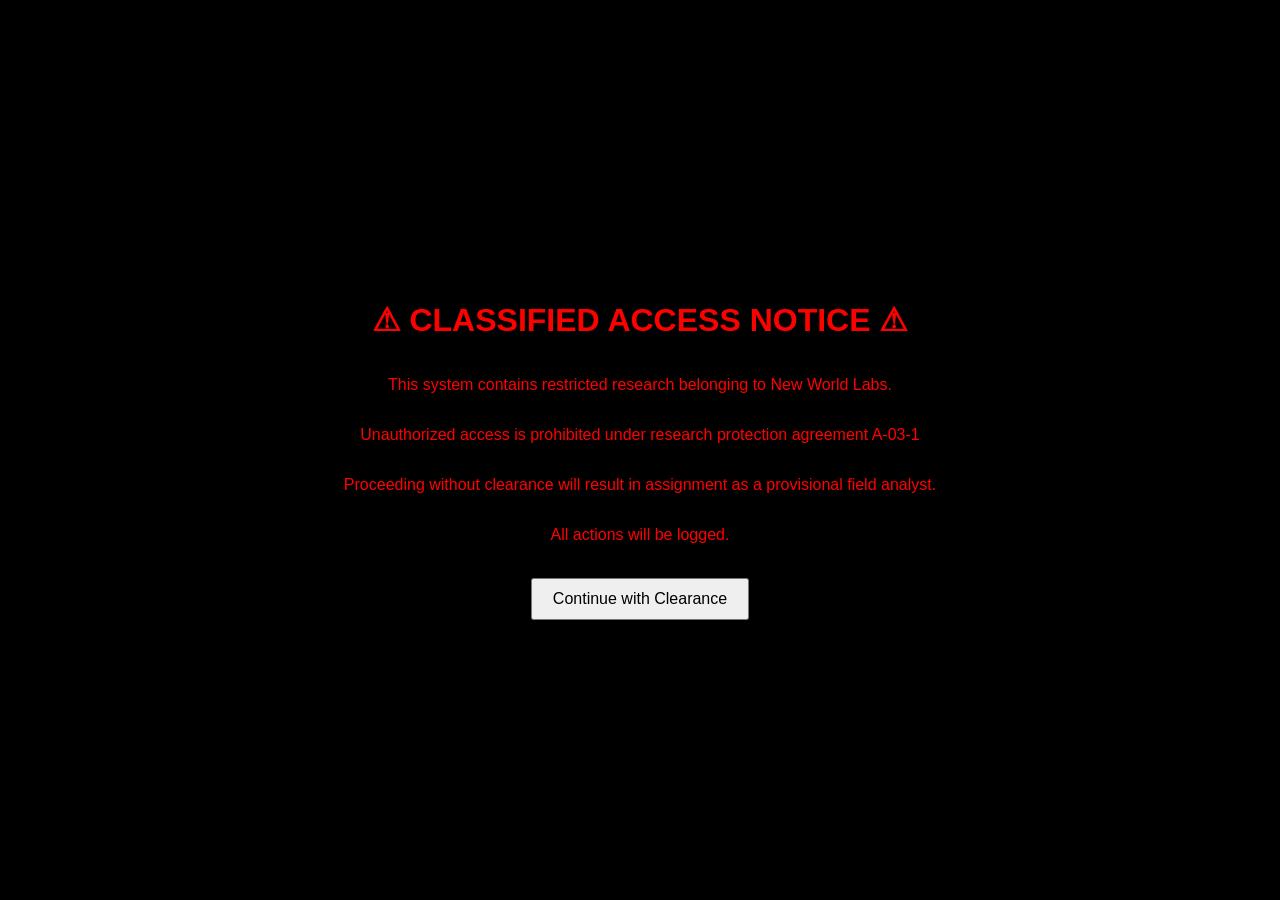
<file: index.html>
<!DOCTYPE html>
<html>
<head>
  <title>New World Labs</title>
  <link rel="stylesheet" href="style.css">
</head>

<body id="body">

<div id="warningScreen" style="text-align:center; font-family:Arial; background:black; color:red; height:100vh; display:flex; flex-direction:column; justify-content:center; align-items:center;">

  <h1>⚠ CLASSIFIED ACCESS NOTICE ⚠</h1>

  <p>This system contains restricted research belonging to New World Labs.</p>

  <p>Unauthorized access is prohibited under research protection agreement A-03-1</p>

  <p>Proceeding without clearance will result in assignment as a provisional field analyst.</p>

  <p>All actions will be logged.</p>

  <br>

  <button id="enterBtn" onclick="enterSite()" style="padding:10px 20px; font-size:16px;">
    Continue with Clearance
  </button>

  <div id="accessGranted" style="display:none; margin-top:20px; font-size:18px; color:#4aa3ff;">
    ACCESS GRANTED
  </div>

</div>

<script>
function enterSite() {
  const btn = document.getElementById("enterBtn");
  const text = document.getElementById("accessGranted");
  const screen = document.getElementById("warningScreen");

  // disable button + update text
  btn.disabled = true;
  btn.innerText = "Verifying Clearance...";

  // show ACCESS GRANTED
  setTimeout(() => {
    text.style.display = "block";
  }, 600);

  // fade out screen
  setTimeout(() => {
    screen.style.transition = "opacity 0.6s ease";
    screen.style.opacity = "0";
  }, 1200);

  // redirect to main site
  setTimeout(() => {
    window.location.href = "home.html";
  }, 1800);
}
</script>

</body>
</html>
</file>
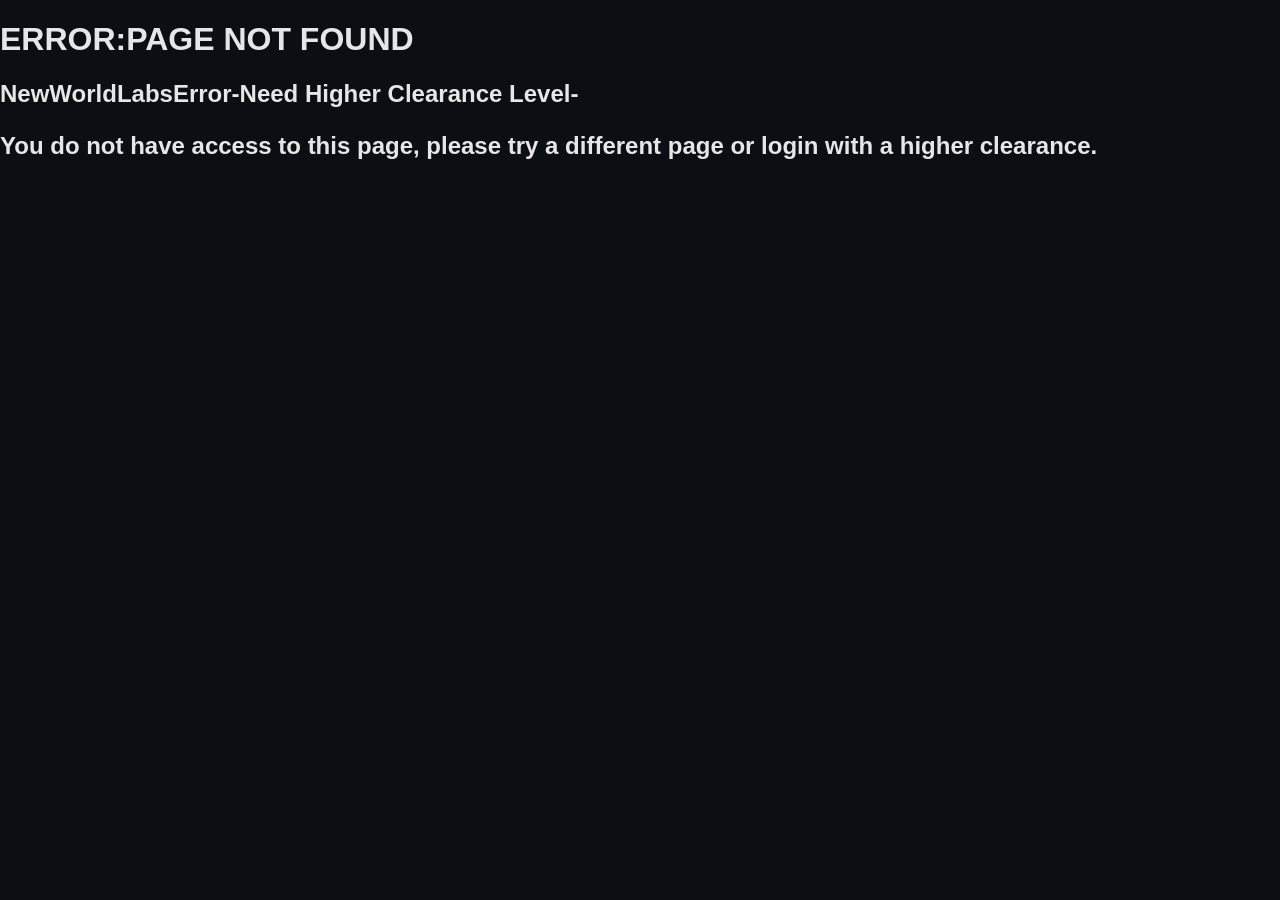
<file: employee.html>
<!DOCTYPE html>
<html>
    <head>
    <!-- Add this line inside your <head> tags -->
    <link rel="stylesheet" href="style.css">
</head>

<body>
    <h1>ERROR:PAGE NOT FOUND</h1>
  <h2>NewWorldLabsError-Need Higher Clearance Level-<h2>
    <p>You do not have access to this page, please try a different page or login with a higher clearance.</p>
</body>
</html>
</file>
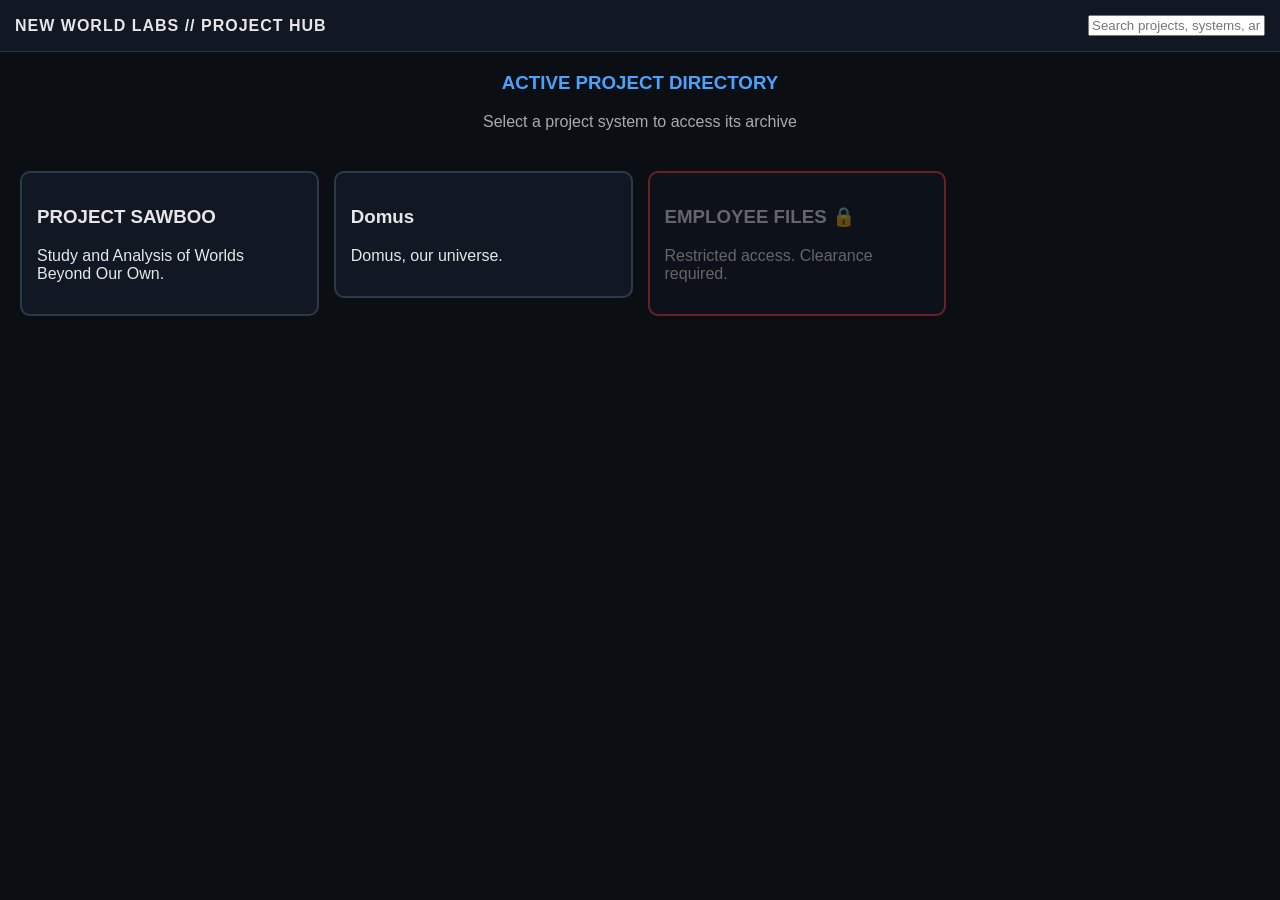
<file: home.html>
<!DOCTYPE html>
<html lang="en">
<head>
  <meta charset="UTF-8">
  <title>New World Labs // Project Hub</title>
  <link rel="stylesheet" href="style.css">
</head>

<body class="dark">

  <!-- TOP BAR -->
  <header class="topbar">
    <h2>NEW WORLD LABS // PROJECT HUB</h2>

    <input 
      type="text" 
      id="searchBar" 
      placeholder="Search projects, systems, archives..." 
      onkeyup="searchFolders()"
    >
  </header>

  <main class="container">

    <h3 style="text-align:center; color:#4aa3ff; margin-top:20px;">
      ACTIVE PROJECT DIRECTORY
    </h3>

    <p style="text-align:center; color:#aaa;">
      Select a project system to access its archive
    </p>

    <!-- PROJECT GRID -->
    <div class="file-grid" id="fileGrid">

      <!-- PROJECT SAWBOO -->
      <div class="folder-link" onclick="openSawboo()">

        <div class="file-card" data-name="project sawboo">
          <h3>PROJECT SAWBOO</h3>
          <p>Study and Analysis of Worlds Beyond Our Own.</p>
        </div>

        <div id="sawbooStatus" style="display:none; margin-top:10px; color:#4aa3ff; text-align:center;">
          ACCESSING PROJECT SAWBOO...
        </div>

      </div>

      <!-- DOMUS -->
      <a href="domus.html" class="folder-link">
        <div class="file-card" data-name="Domus Research">
          <h3>Domus</h3>
          <p>Domus, our universe.</p>
        </div>
      </a>

      <!-- EMPLOYEE FILES -->
      <a href="employee.html" class="folder-link">
        <div class="file-card locked" data-name="employee files locked">
          <h3>EMPLOYEE FILES 🔒</h3>
          <p>Restricted access. Clearance required.</p>
        </div>
      </a>

    </div>

  </main>

  <!-- SEARCH SCRIPT -->
  <script>
    function searchFolders() {
      const input = document.getElementById("searchBar").value.toLowerCase();
      const folders = document.querySelectorAll(".file-card");

      folders.forEach(folder => {
        const name = folder.getAttribute("data-name").toLowerCase();
        const text = folder.innerText.toLowerCase();

        if (name.includes(input) || text.includes(input)) {
          folder.style.display = "block";
        } else {
          folder.style.display = "none";
        }
      });
    }
  </script>

  <!-- SAWBOO TRANSITION SCRIPT -->
  <script>
    function openSawboo() {
      const status = document.getElementById("sawbooStatus");
      const body = document.body;

      // show loading text
      status.style.display = "block";

      // small delay for effect
      setTimeout(() => {
        body.style.transition = "opacity 0.5s ease";
        body.style.opacity = "0";
      }, 700);

      // redirect
      setTimeout(() => {
        window.location.href = "sawboo.html";
      }, 1200);
    }
  </script>

</body>
</html>
</file>
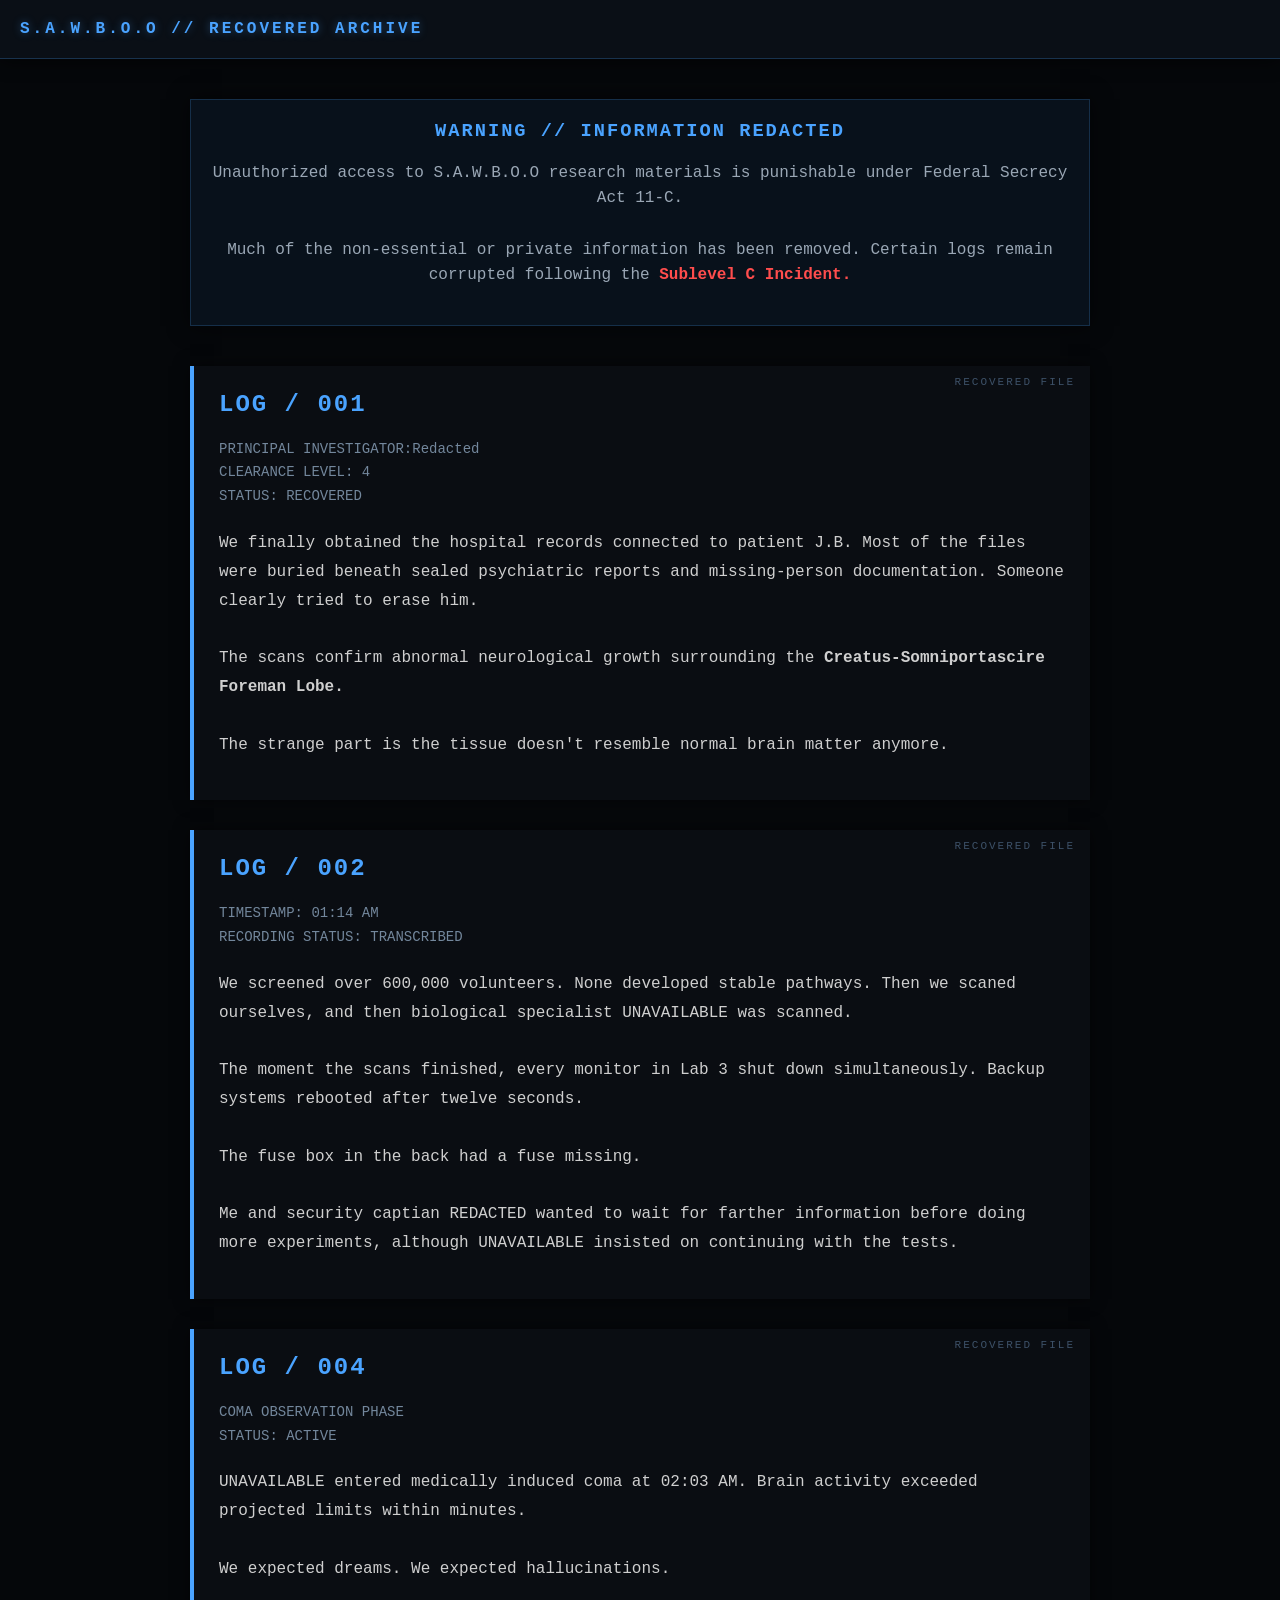
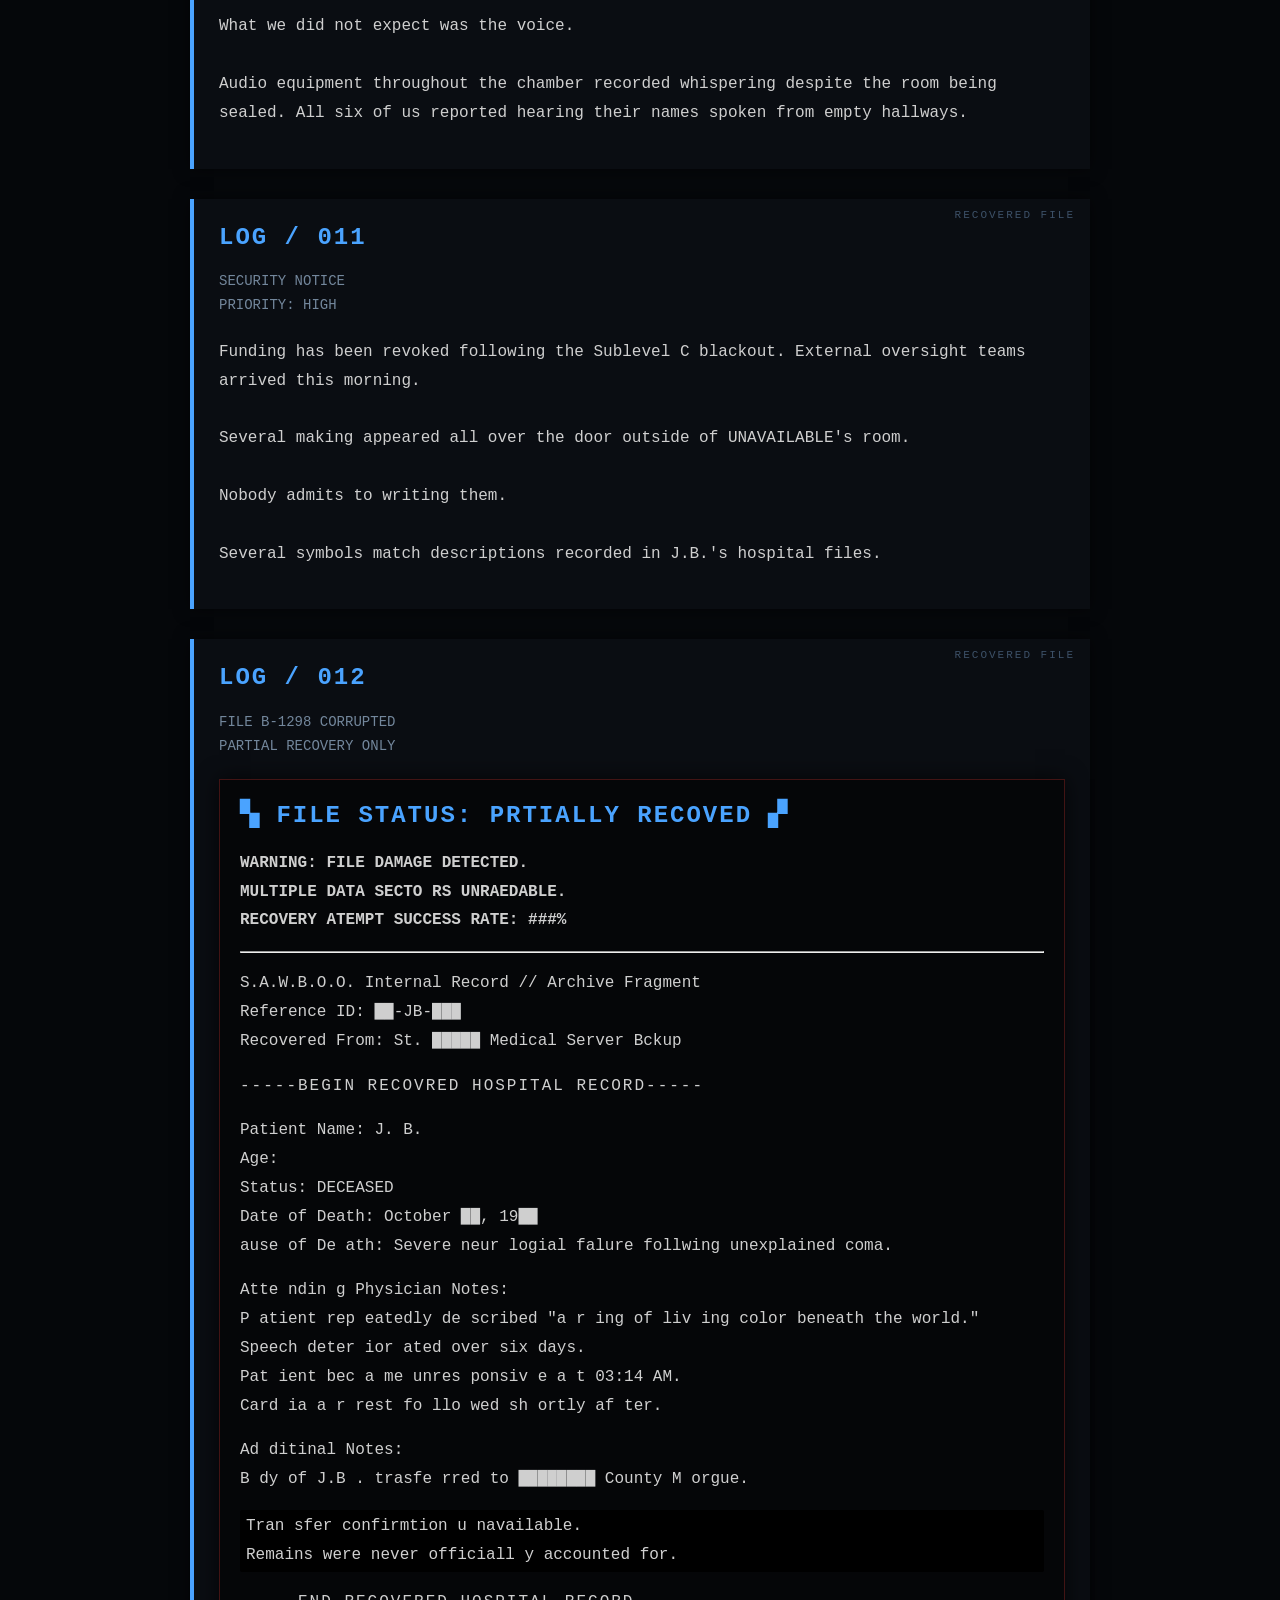
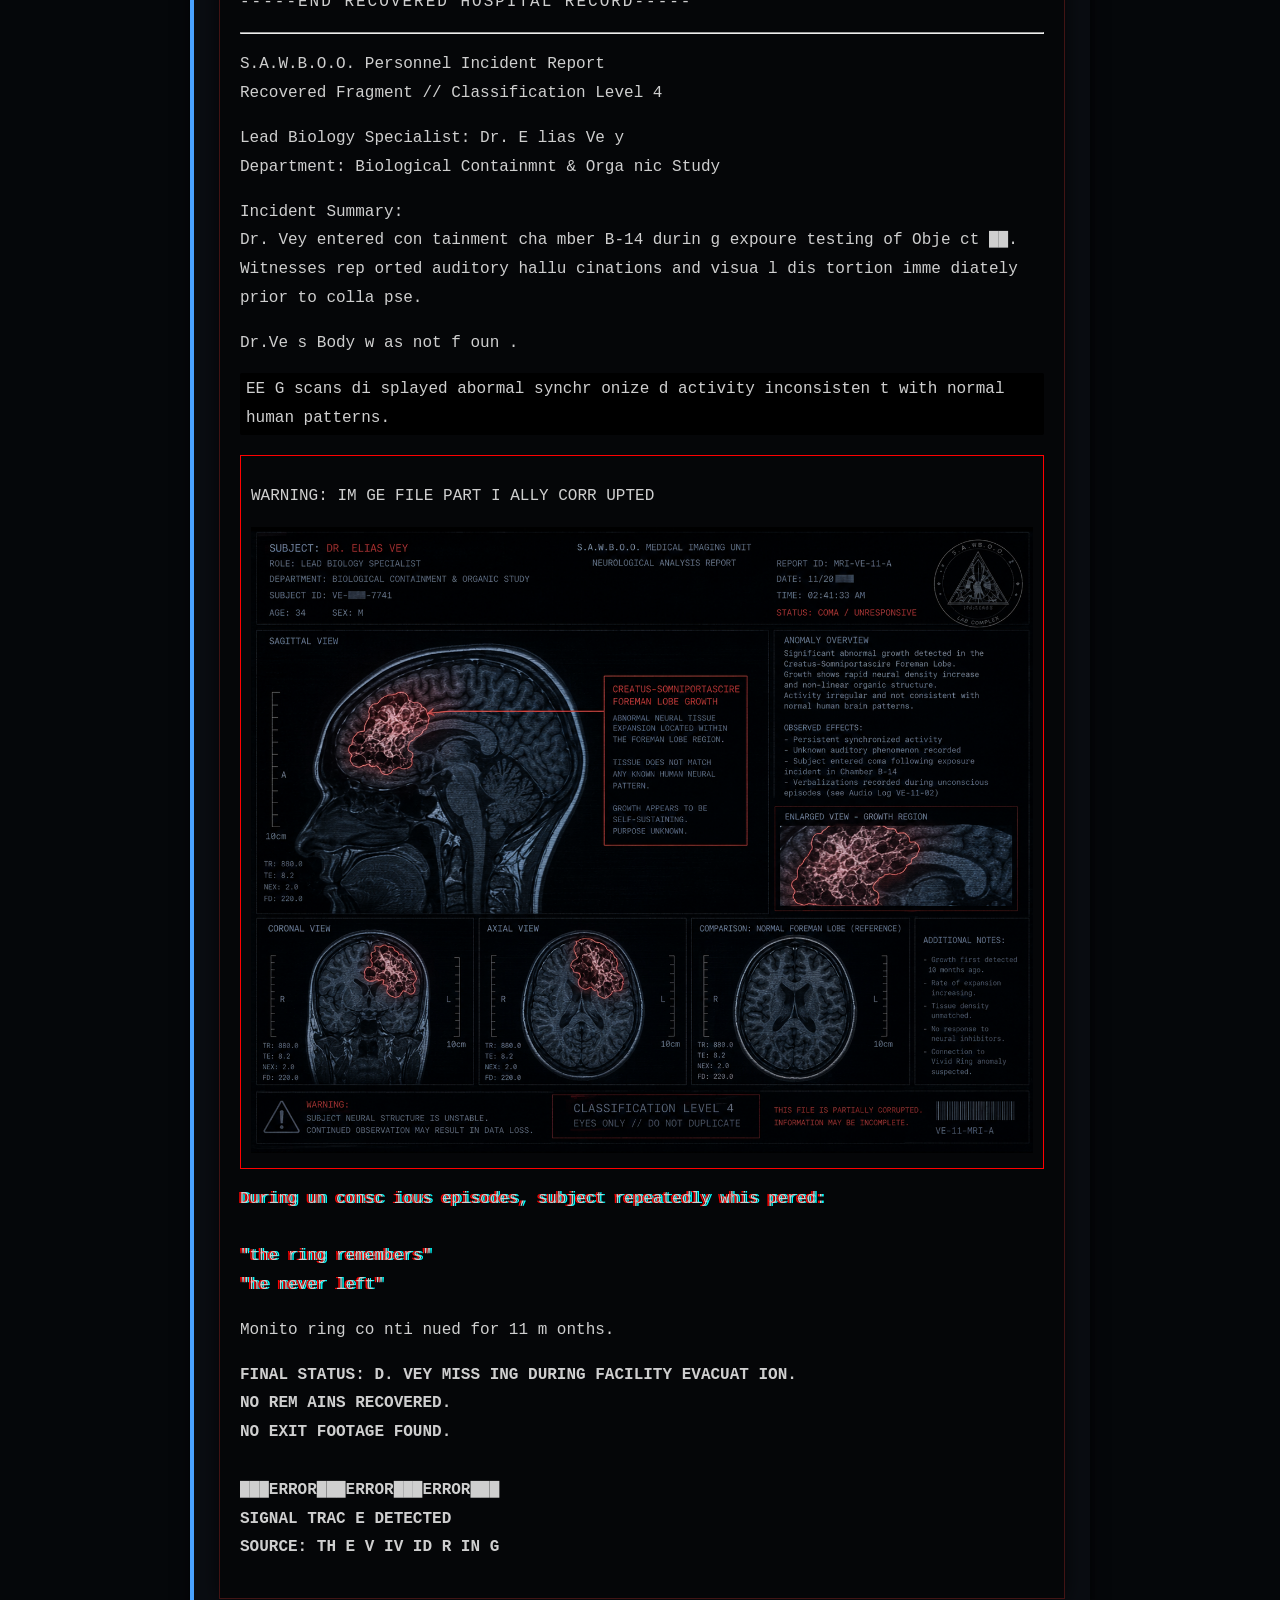
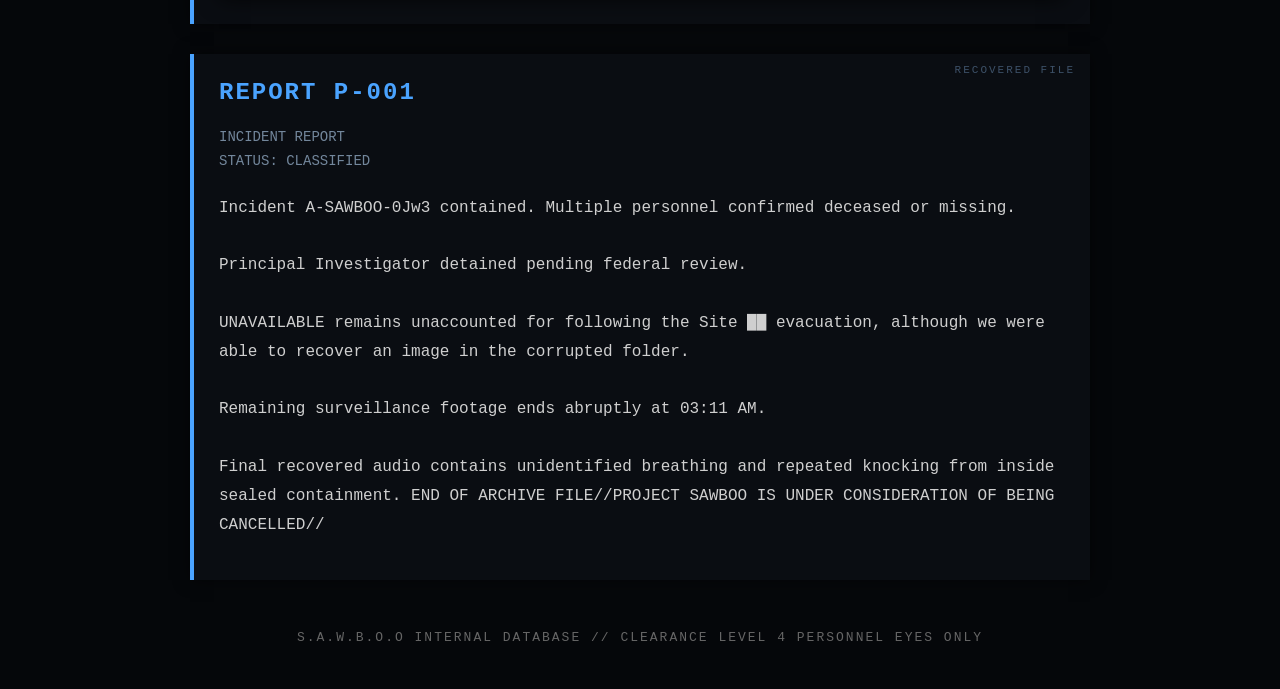
<file: sawboo-logs.html>
<!DOCTYPE html>
<html lang="en">

<head>
  <meta charset="UTF-8">
  <meta name="viewport" content="width=device-width, initial-scale=1.0">

  <title>S.A.W.B.O.O // RECOVERED ARCHIVE</title>

  <link rel="stylesheet" href="style.css">

  <style>

    body{
      margin:0;
      background:#05070a;
      color:#d6d6d6;
      font-family:Consolas, monospace;
    }

    .topbar{
      background:#0a0f16;
      border-bottom:1px solid #18324d;
      padding:20px;
      text-align:center;
      box-shadow:0 0 20px rgba(0,0,0,.7);
    }

    .topbar h2{
      margin:0;
      color:#4aa3ff;
      letter-spacing:3px;
      text-shadow:0 0 8px rgba(74,163,255,.4);
    }

    .container{
      max-width:900px;
      margin:auto;
      padding:40px 20px;
    }

    .warning-box{
      text-align:center;
      border:1px solid #4aa3ff33;
      background:#08111b;
      padding:20px;
      margin-bottom:40px;
      box-shadow:0 0 20px rgba(0,0,0,.6);
    }

    .warning-box h3{
      color:#4aa3ff;
      margin-top:0;
      letter-spacing:2px;
    }

    .warning-box p{
      color:#9aa7b5;
      line-height:1.6;
    }

    .log{
      background:#0a0d12;
      border-left:4px solid #4aa3ff;
      padding:25px;
      margin-bottom:30px;
      box-shadow:0 0 15px rgba(0,0,0,.5);
      position:relative;
    }

    .log::before{
      content:"RECOVERED FILE";
      position:absolute;
      top:10px;
      right:15px;
      font-size:11px;
      color:#3d5168;
      letter-spacing:2px;
    }

    .log h2{
      margin-top:0;
      color:#4aa3ff;
      letter-spacing:2px;
    }

    .log-info{
      color:#73879c;
      font-size:14px;
      margin-bottom:20px;
      line-height:1.7;
    }

    .log p{
      line-height:1.8;
      color:#cfcfcf;
    }

    .redacted{
      background:#000;
      color:#000;
      padding:2px 6px;
      border-radius:2px;
    }

    .danger{
      color:#ff4d4d;
      font-weight:bold;
    }

    .glitch{
      animation:glitch 1s infinite;
    }

    .corrupted{
      background:#050608;
      border:1px solid #421414;
      padding:20px;
      margin-top:20px;
      box-shadow:0 0 20px rgba(0,0,0,.7);
    }

    .static{
      color:#777;
      letter-spacing:2px;
      animation:staticflicker .1s infinite;
    }

    .glitch-heavy{
      color:#ff5a5a;
      text-shadow:
        -2px 0 red,
        2px 0 cyan;
      animation:heavyglitch .08s infinite;
    }

    .corrupt{
      color:#ff2b2b;
      font-weight:bold;
      animation:distort .15s infinite;
    }

    @keyframes glitch{
      0%{opacity:1;}
      50%{opacity:.6;}
      100%{opacity:1;}
    }

    @keyframes staticflicker{
      0%{opacity:1;}
      50%{opacity:.5;}
      100%{opacity:1;}
    }

    @keyframes heavyglitch{
      0%{transform:translate(0);}
      25%{transform:translate(-2px,1px);}
      50%{transform:translate(2px,-1px);}
      75%{transform:translate(-1px,0);}
      100%{transform:translate(0);}
    }

    @keyframes distort{
      0%{opacity:1;}
      50%{opacity:.4;}
      100%{opacity:1;}
    }

    .footer{
      text-align:center;
      margin-top:50px;
      color:#666;
      font-size:13px;
      letter-spacing:2px;
    }

  </style>
</head>

<body>

<header class="topbar">
  <h2>S.A.W.B.O.O // RECOVERED ARCHIVE</h2>
</header>

<main class="container">

  <div class="warning-box">

    <h3>WARNING // INFORMATION REDACTED</h3>

    <p>
      Unauthorized access to S.A.W.B.O.O research materials is punishable under
      Federal Secrecy Act 11-C.
      <br><br>
      Much of the non-essential or private information has been removed.
      Certain logs remain corrupted following the
      <span class="danger">Sublevel C Incident.</span>
    </p>

  </div>


  <div class="log">

    <h2>LOG / 001</h2>

    <div class="log-info">
      PRINCIPAL INVESTIGATOR:Redacted<br>
      CLEARANCE LEVEL: 4<br>
      STATUS: RECOVERED
    </div>

    <p>
      We finally obtained the hospital records connected to patient J.B.
      Most of the files were buried beneath sealed psychiatric reports and missing-person documentation.
      Someone clearly tried to erase him.
      <br><br>
      The scans confirm abnormal neurological growth surrounding the
      <b>Creatus-Somniportascire Foreman Lobe.</b>
      <br><br>
      The strange part is the tissue doesn't resemble normal brain matter anymore.
    </p>

  </div>


  <div class="log">

    <h2>LOG / 002</h2>

    <div class="log-info">
      TIMESTAMP: 01:14 AM<br>
      RECORDING STATUS: TRANSCRIBED
    </div>

    <p>
      We screened over 600,000 volunteers.
      None developed stable pathways.
      Then we scaned ourselves, and then biological specialist UNAVAILABLE was scanned.
      <br><br>
      The moment the scans finished, every monitor in Lab 3 shut down simultaneously.
      Backup systems rebooted after twelve seconds.
      <br><br>
      The fuse box in the back had a fuse missing.
      <br><br>
      Me and security captian REDACTED wanted to wait for farther information before doing more experiments, although UNAVAILABLE insisted on continuing with the tests.
    </p>

  </div>


  <div class="log">

    <h2>LOG / 004</h2>

    <div class="log-info">
      COMA OBSERVATION PHASE<br>
      STATUS: ACTIVE
    </div>

    <p>
      UNAVAILABLE entered medically induced coma at 02:03 AM.
      Brain activity exceeded projected limits within minutes.
      <br><br>
      We expected dreams.
      We expected hallucinations.
      <br><br>
      What we did not expect was the voice.
      <br><br>
      Audio equipment throughout the chamber recorded whispering despite the room being sealed.
      All six of us reported hearing their names spoken from empty hallways.
    </p>

  </div>


  <div class="log">

    <h2>LOG / 011</h2>

    <div class="log-info">
      SECURITY NOTICE<br>
      PRIORITY: HIGH
    </div>

    <p>
      Funding has been revoked following the Sublevel C blackout.
      External oversight teams arrived this morning.
      <br><br>
     Several making appeared all over the door outside of UNAVAILABLE's room.
      <br><br>
      Nobody admits to writing them.
      <br><br>
      Several symbols match descriptions recorded in J.B.'s hospital files.
    </p>

  </div>


  <div class="log glitch">

    <h2>LOG / 012</h2>

    <div class="log-info">
      FILE B-1298 CORRUPTED<br>
      PARTIAL RECOVERY   ONLY
    </div>

    <div class="corrupted">

      <h2>▚ FILE STATUS: PRTIALLY RECOVED ▞</h2>

      <p class="danger">
        WARNING: FILE DAMAGE DETECTED.<br>
        MULTIPLE   DATA SECTO RS  UNRAEDABLE.<br>
        RECOVERY ATEMPT SUCCESS RATE: ###%
      </p>

      <hr>

      <p>
        S.A.W.B.O.O. Internal  Record // Archive Fragment<br>
        Reference ID: ██-JB-███<br>
        Recovered From: St. █████ Medical Server Bckup
      </p>

      <p class="static">
        -----BEGIN RECOVRED HOSPITAL  RECORD-----
      </p>

      <p>
        Patient Name: J. B.<br>
        Age: <br>
        Status: DECEASED<br>
        Date of Death: October ██, 19██<br>
        ause of De ath: Severe neur logial falure follwing  unexplained coma.
      </p>

      <p class="glitch">
        Atte ndin g Physician  Notes:<br>
          P atient rep eatedly de scribed "a r  ing of  liv ing color beneath the world."<br>
        Speech deter ior ated over six days.<br>
        Pat ient bec a  me unres ponsiv e a t 03:14 AM.<br>
        Card ia a r  rest fo llo wed sh ortly af ter.
      </p>

      <p>
        Ad ditinal Notes:<br>
        B dy of J.B . trasfe rred to ████████ County M  orgue.
      </p>

      <p class="redacted">
        Tran sfer confirmtion u  navailable.<br>
        Remains were  never officiall y accounted for.
      </p> 

      <p class="static">
        -----END RECOVERED HOSPITAL RECORD-----
      </p>

      <hr>

      <p>
        S.A.W.B.O.O. Personnel Incident Report<br>
        Recovered Fragment // Classification Level 4
      </p>

      <p>
        Lead Biology Specialist:  Dr. E lias Ve y<br>
        Department: Biological Containmnt & Orga nic  Study
      </p>

      <p class="glitch">
        Incident Summary:<br>
        Dr. Vey entered con tainment cha mber B-14 durin g expoure testing of Obje  ct ██.<br>
        Witnesses rep orted auditory hallu cinations and visua l dis tortion imme diately prior to colla pse.
      </p>

      <p>
        Dr.Ve s Body  w as not f oun .
      </p>

      <p class="redacted">
        EE G scans di splayed abormal synchr onize  d activity inconsisten t with normal human patterns.
      </p>
<div style="border:1px solid red; padding:10px; margin-top:20px;">
  <p>WARNING: IM GE FILE PART I  ALLY CORR UPTED</p>
  <img src="images/veyreport.png" style="width:100%;">
</div>
      <p class="glitch-heavy">
        During un  consc ious episodes, subject repeatedly whis pered:<br><br>

        "the ring remembers"<br>
        "he never left"<br>
      </p>

      <p>
        Monito ring co nti nued for 11 m onths.
      </p>

      <p class="corrupt">
        FINAL STATUS: D. VEY MISS ING DURING FACILITY  EVACUAT ION.<br>
        NO REM AINS RECOVERED.<br>
        NO EXIT FOOTAGE FOUND.<br><br>

        ███ERROR███ERROR███ERROR███<br>
        SIGNAL TRAC E DETECTED<br>
        SOURCE: TH E V IV ID R  IN G
      </p>

    </div>

  </div>


  <div class="log">

    <h2>REPORT P-001</h2>

    <div class="log-info">
      INCIDENT REPORT<br>
      STATUS: CLASSIFIED
    </div>

    <p>
      Incident A-SAWBOO-0Jw3 contained.
      Multiple personnel confirmed deceased or missing.
      <br><br>
      Principal Investigator detained pending federal review.
      <br><br>
      UNAVAILABLE remains unaccounted for following the Site ██ evacuation, although we were able to recover an image in the corrupted folder.
      <br><br>
      Remaining surveillance footage ends abruptly at 03:11 AM.
      <br><br>
      Final recovered audio contains unidentified breathing and repeated knocking from inside sealed containment.
      END OF ARCHIVE FILE//PROJECT SAWBOO IS UNDER CONSIDERATION OF BEING CANCELLED//
    </p>

  </div>


  <div class="footer">
    S.A.W.B.O.O INTERNAL DATABASE // CLEARANCE LEVEL 4 PERSONNEL EYES ONLY
  </div>

</main>

</body>
</html>
</file>
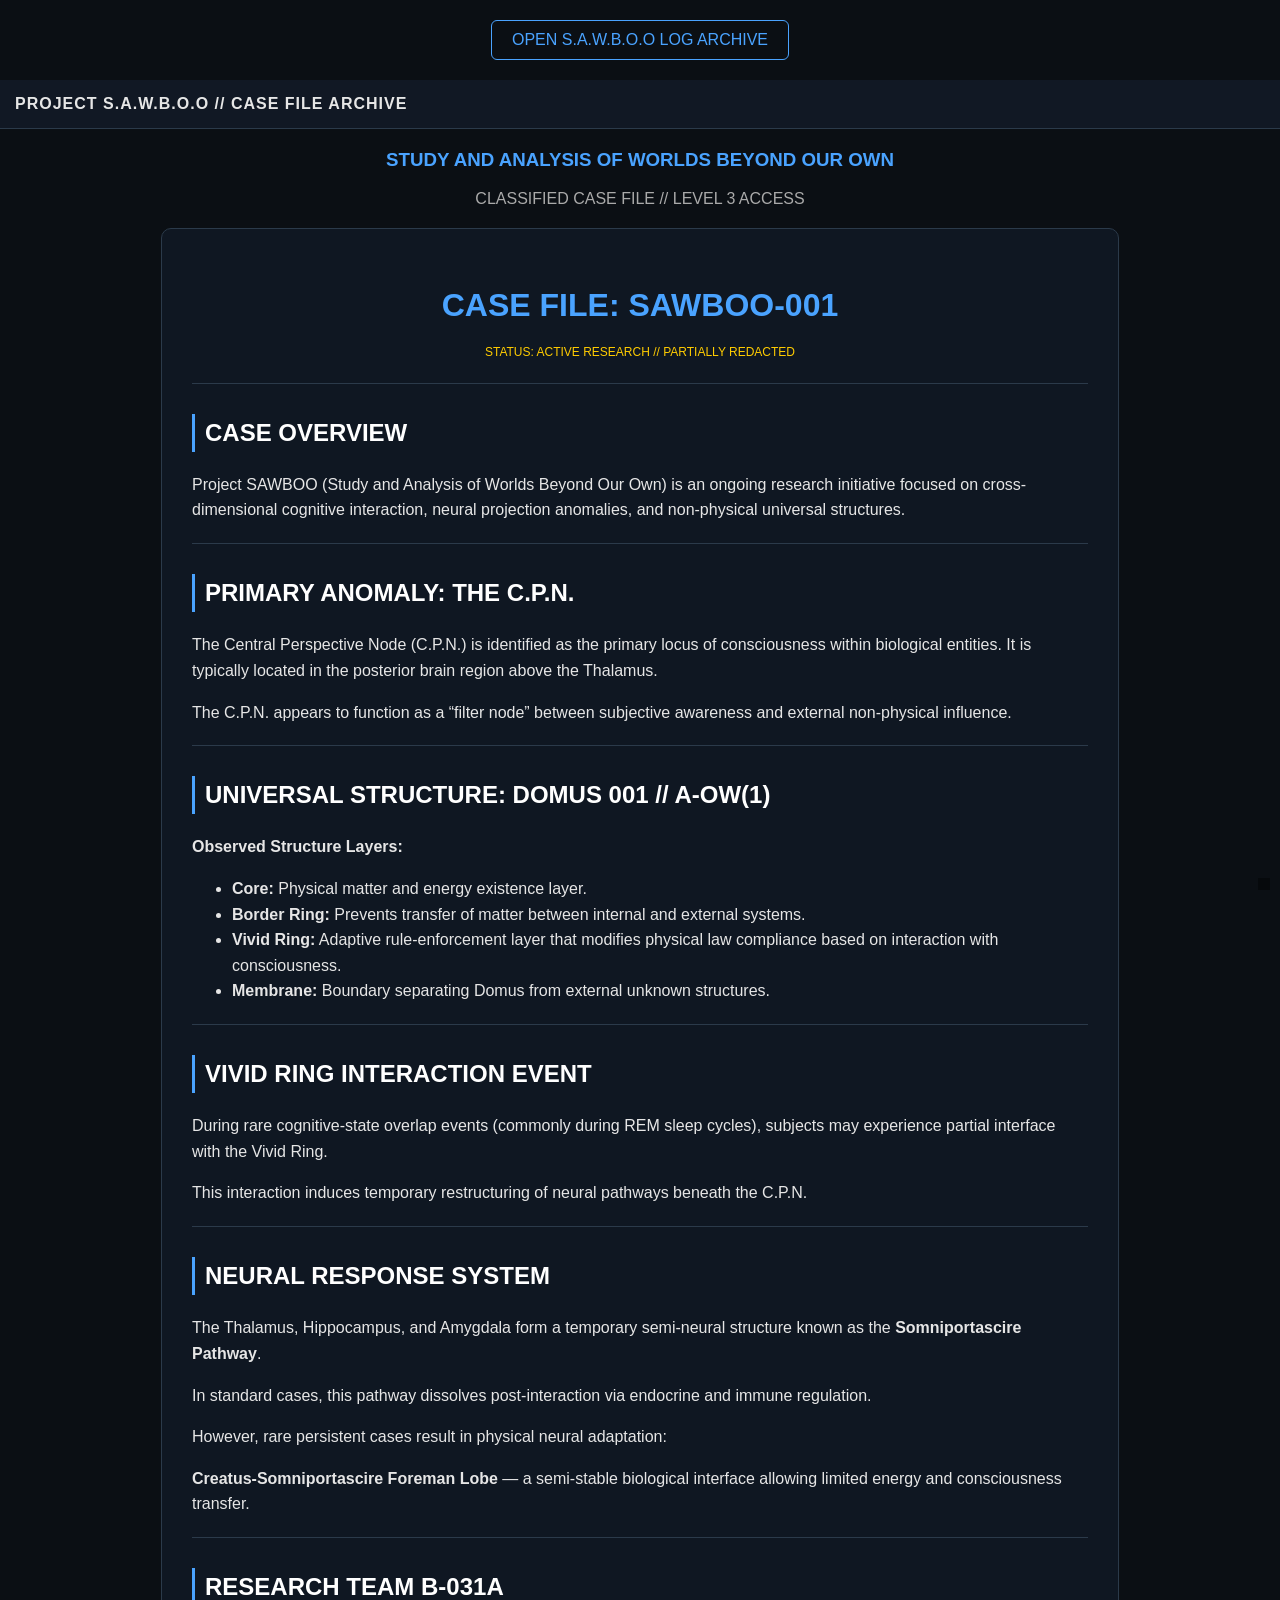
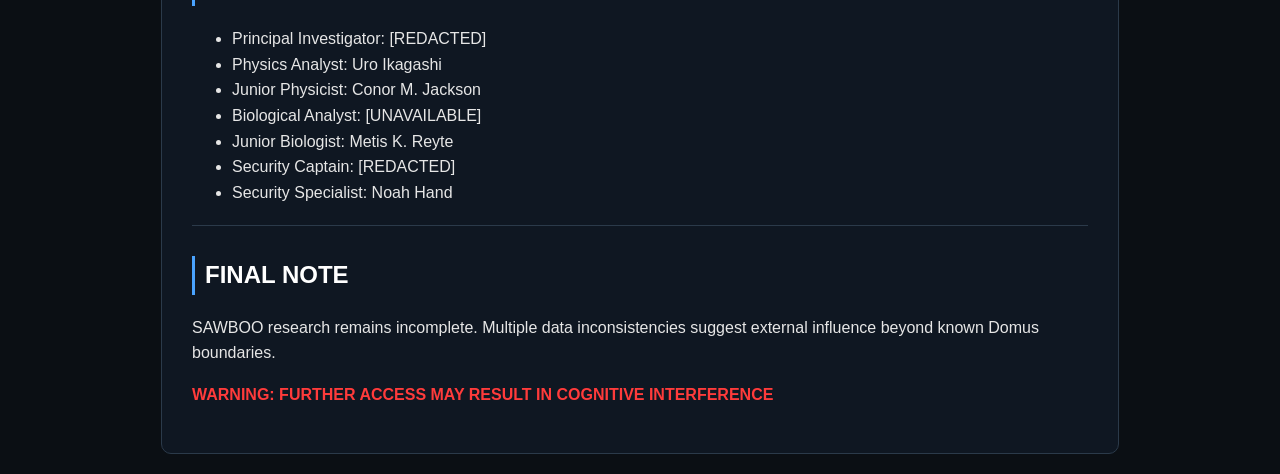
<file: sawboo.html>
<!DOCTYPE html>
<html lang="en">
<head>
  <meta charset="UTF-8">
  <title>PROJECT SAWBOO // CASE FILE</title>

  <link rel="stylesheet" href="style.css">
</head>

<body class="dark">

<!-- TOP BUTTON -->
<div style="text-align:center; margin:20px;">
  <a href="sawboo-logs.html" style="text-decoration:none;">
    <div style="
      display:inline-block;
      padding:10px 20px;
      border:1px solid #4aa3ff;
      color:#4aa3ff;
      border-radius:6px;
      cursor:pointer;
      transition:0.2s;
    ">
      OPEN S.A.W.B.O.O LOG ARCHIVE
    </div>
  </a>
</div>

<header class="topbar">
  <h2>PROJECT S.A.W.B.O.O // CASE FILE ARCHIVE</h2>
</header>

<main class="container">

  <h3 style="text-align:center; color:#4aa3ff; margin-top:20px;">
    STUDY AND ANALYSIS OF WORLDS BEYOND OUR OWN
  </h3>

  <p style="text-align:center; color:#aaa;">
    CLASSIFIED CASE FILE // LEVEL 3 ACCESS
  </p>

  <div class="research-doc">

    <h1>CASE FILE: SAWBOO-001</h1>
    <p class="meta">STATUS: ACTIVE RESEARCH // PARTIALLY REDACTED</p>

    <hr>

    <h2>CASE OVERVIEW</h2>
    <p>
      Project SAWBOO (Study and Analysis of Worlds Beyond Our Own) is an ongoing research initiative focused on cross-dimensional cognitive interaction, neural projection anomalies, and non-physical universal structures.
    </p>

    <hr>

    <h2>PRIMARY ANOMALY: THE C.P.N.</h2>
    <p>
      The Central Perspective Node (C.P.N.) is identified as the primary locus of consciousness within biological entities. It is typically located in the posterior brain region above the Thalamus.
    </p>

    <p>
      The C.P.N. appears to function as a “filter node” between subjective awareness and external non-physical influence.
    </p>

    <hr>

    <h2>UNIVERSAL STRUCTURE: DOMUS 001 // A-OW(1)</h2>

    <p><b>Observed Structure Layers:</b></p>

    <ul>
      <li><b>Core:</b> Physical matter and energy existence layer.</li>
      <li><b>Border Ring:</b> Prevents transfer of matter between internal and external systems.</li>
      <li><b>Vivid Ring:</b> Adaptive rule-enforcement layer that modifies physical law compliance based on interaction with consciousness.</li>
      <li><b>Membrane:</b> Boundary separating Domus from external unknown structures.</li>
    </ul>

    <hr>

    <h2>VIVID RING INTERACTION EVENT</h2>

    <p>
      During rare cognitive-state overlap events (commonly during REM sleep cycles),
      subjects may experience partial interface with the Vivid Ring.
    </p>

    <p>
      This interaction induces temporary restructuring of neural pathways beneath the C.P.N.
    </p>

    <hr>

    <h2>NEURAL RESPONSE SYSTEM</h2>

    <p>
      The Thalamus, Hippocampus, and Amygdala form a temporary semi-neural structure known as the <b>Somniportascire Pathway</b>.
    </p>

    <p>
      In standard cases, this pathway dissolves post-interaction via endocrine and immune regulation.
    </p>

    <p>
      However, rare persistent cases result in physical neural adaptation:
    </p>

    <p>
      <b>Creatus-Somniportascire Foreman Lobe</b> — a semi-stable biological interface allowing limited energy and consciousness transfer.
    </p>

    <hr>

    <h2>RESEARCH TEAM B-031A</h2>

    <ul>
      <li>Principal Investigator: [REDACTED]</li>
      <li>Physics Analyst: Uro Ikagashi</li>
      <li>Junior Physicist: Conor M. Jackson</li>
      <li>Biological Analyst: [UNAVAILABLE]</li>
      <li>Junior Biologist: Metis K. Reyte</li>
      <li>Security Captain: [REDACTED]</li>
      <li>Security Specialist: Noah Hand</li>
    </ul>

    <hr>

    <h2>FINAL NOTE</h2>
    <p>
      SAWBOO research remains incomplete. Multiple data inconsistencies suggest external influence beyond known Domus boundaries.
    </p>

    <p style="color:#ff3b3b; font-weight:bold;">
      WARNING: FURTHER ACCESS MAY RESULT IN COGNITIVE INTERFERENCE
    </p>

  </div>

</main>

<!-- 🔴 HIDDEN BUTTON -->
<button id="hiddenButton" onclick="revealNames()"></button>

<!-- 🔴 SECRET SECTION (FIXED STRUCTURE) -->
<div id="secretNames" style="display:none;">
  <h2>RECOVERED PERSONNEL FILE</h2>

  <p>PRINCIPLE INVESTIGATOR: Dr. Mara F. Thorne</p>
  <p>SECURITY CAPTAIN: Captain Ryan J. Will</p>
</div>

<!-- 🔴 SCRIPT LINK (MUST BE OUTSIDE DIVS) -->
<script src="script.js"></script>

</body>
</html>
</file>
<file: style.css>
body {
  margin: 0;
  font-family: Arial, sans-serif;
  background: #0b0f14;
  color: #e6e6e6;
}

/* TOP BAR */
.topbar {
  display: flex;
  justify-content: space-between;
  align-items: center;
  padding: 15px;
  background: #111824;
  border-bottom: 1px solid #2b3a4a;
}

.topbar h2 {
  margin: 0;
  font-size: 16px;
  letter-spacing: 1px;
}

/* MAIN DOCUMENT BOX */
.research-doc {
  width: 70%;
  margin: 20px auto;
  padding: 30px;
  background: #0f1722;
  border: 1px solid #2b3a4a;
  border-radius: 10px;
  line-height: 1.6;
}

/* TITLE */
.research-doc h1 {
  text-align: center;
  color: #4aa3ff;
  margin-bottom: 5px;
}

/* SECTION HEADERS */
.research-doc h2 {
  margin-top: 30px;
  color: #ffffff;
  border-left: 3px solid #4aa3ff;
  padding-left: 10px;
}

/* CLASSIFICATION TEXT */
.meta {
  text-align: center;
  color: #ffcc00;
  font-size: 12px;
  margin-bottom: 20px;
}

/* DIVIDER LINE */
.research-doc hr {
  border: none;
  border-top: 1px solid #2b3a4a;
  margin: 20px 0;
}

/* END NOTE */
.footer-note {
  text-align: center;
  margin-top: 40px;
  color: #ff3b3b;
  font-weight: bold;
  letter-spacing: 1px;
}
.folder-link {
  text-decoration: none;
  color: inherit;
  display: block;
}

.file-card {
  border: 2px solid #2b3a4a;
  background: #111824;
  padding: 15px;
  border-radius: 10px;
  cursor: pointer;
  transition: 0.2s;
}

.file-card:hover {
  border-color: #4aa3ff;
  transform: scale(1.03);
  box-shadow: 0 0 10px rgba(74,163,255,0.3);
}

.locked {
  opacity: 0.4;
  border-color: #ff3b3b;
}

.locked:hover {
  box-shadow: 0 0 10px rgba(255,59,59,0.3);
}
.file-grid {
  display: grid;
  grid-template-columns: repeat(auto-fill, minmax(250px, 1fr));
  gap: 15px;
  margin-top: 20px;
  padding: 20px;
}
#hiddenButton {
  position: fixed;
  bottom: 10px;
  right: 10px;

  width: 12px;
  height: 12px;

  background-color: black;
  border: none;

  opacity: 0.4;

  cursor: pointer;
}

#secretNames {
  margin-top: 40px;

  color: red;

  border: 1px solid grey;

  padding: 15px;

  background-color: rgba(0,0,0,0.8);

  font-family: monospace;
}
</file>
